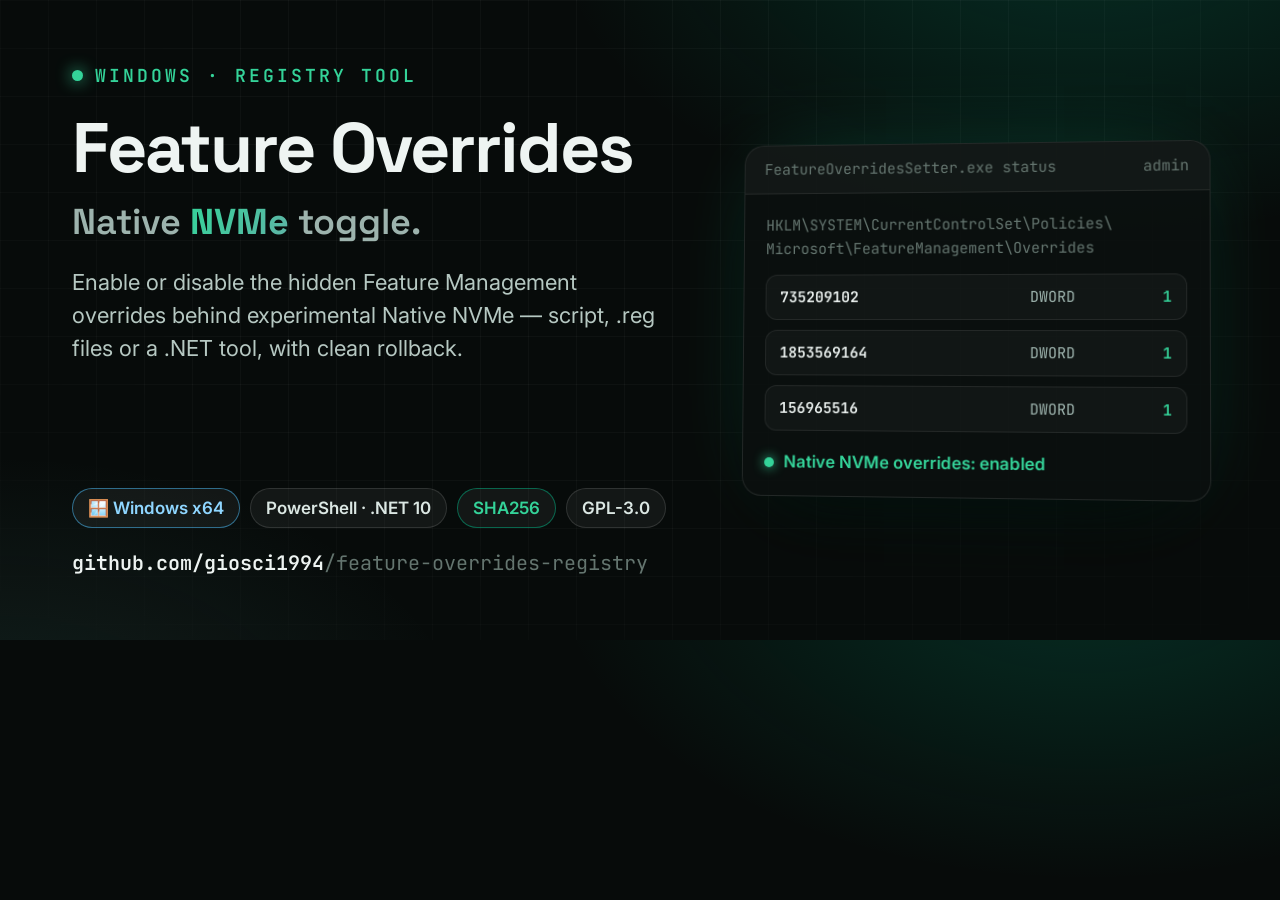
<file: docs/social-preview.html>
<!doctype html>
<!-- Source of docs/social-preview.png (1280x640), the GitHub social preview.
     Regenerate (Firefox, any OS), from the folder of this file:
       firefox --headless --window-size=1280,640 --screenshot social-preview.png social-preview.html
     Same design system as the other projects (Arborae palette, Space Grotesk / Inter / JetBrains Mono). -->
<html lang="en">

<head>
  <meta charset="utf-8" />
  <link rel="preconnect" href="https://fonts.googleapis.com">
  <link rel="preconnect" href="https://fonts.gstatic.com" crossorigin>
  <link
    href="https://fonts.googleapis.com/css2?family=Space+Grotesk:wght@500;600;700&family=Inter:wght@400;500;600&family=JetBrains+Mono:wght@400;600&display=swap"
    rel="stylesheet">
  <style>
    * { margin: 0; padding: 0; box-sizing: border-box; }

    html, body { width: 1280px; height: 640px; overflow: hidden; }

    body {
      font-family: "Inter", "Segoe UI", system-ui, sans-serif;
      color: #eef4f2;
      background:
        radial-gradient(900px 560px at 85% -15%, rgba(0, 181, 133, 0.22), transparent 60%),
        radial-gradient(800px 520px at 0% 120%, rgba(95, 179, 166, 0.14), transparent 60%),
        #070b0a;
      position: relative;
    }

    body::before {
      content: "";
      position: absolute; inset: 0;
      background-image:
        linear-gradient(rgba(255, 255, 255, 0.03) 1px, transparent 1px),
        linear-gradient(90deg, rgba(255, 255, 255, 0.03) 1px, transparent 1px);
      background-size: 48px 48px;
      mask-image: radial-gradient(1000px 620px at 50% 30%, #000 50%, transparent 100%);
    }

    .wrap {
      position: relative;
      height: 100%;
      padding: 64px 72px;
      display: grid;
      grid-template-columns: 1fr 470px;
      gap: 48px;
    }

    .left { display: flex; flex-direction: column; }

    .kicker {
      display: inline-flex; align-items: center; gap: 12px;
      font-family: "JetBrains Mono", Consolas, monospace;
      font-size: 18px; font-weight: 600;
      letter-spacing: 3px; text-transform: uppercase;
      color: #34d399;
    }
    .kicker .dot { width: 11px; height: 11px; border-radius: 50%; background: #34d399; box-shadow: 0 0 16px #34d399; }

    h1 {
      margin-top: 26px;
      font-family: "Space Grotesk", "Segoe UI", sans-serif;
      font-size: 78px; font-weight: 700;
      line-height: 1; letter-spacing: -2px;
    }

    .sub {
      margin-top: 18px;
      font-family: "Space Grotesk", "Segoe UI", sans-serif;
      font-size: 36px; font-weight: 600;
      color: #9db3ad; line-height: 1.2;
    }
    .sub b {
      background: linear-gradient(120deg, #34d399, #5fb3a6);
      -webkit-background-clip: text; background-clip: text; color: transparent;
    }

    .desc {
      margin-top: 22px;
      max-width: 600px;
      font-size: 22px; line-height: 1.5;
      color: #b6c8c2;
    }

    .bottom { margin-top: auto; }

    .badges { display: flex; gap: 12px; flex-wrap: wrap; }
    .badge {
      padding: 10px 18px;
      font-size: 19px; font-weight: 600;
      border-radius: 999px;
      background: rgba(255, 255, 255, 0.05);
      border: 1px solid rgba(255, 255, 255, 0.12);
      color: #dbe7e3;
    }
    .badge.win { border-color: rgba(76, 194, 255, 0.5); color: #8fd6ff; }
    .badge.green { border-color: rgba(0, 181, 133, 0.5); color: #34d399; }

    .repo {
      margin-top: 22px;
      font-family: "JetBrains Mono", Consolas, monospace;
      font-size: 20px; color: #64756f;
    }
    .repo b { color: #eef4f2; font-weight: 600; }

    .right { display: flex; align-items: center; }

    .window {
      width: 100%;
      background: rgba(10, 16, 15, 0.92);
      border: 1px solid rgba(255, 255, 255, 0.1);
      border-radius: 20px;
      overflow: hidden;
      box-shadow: 0 40px 80px -24px rgba(0, 0, 0, 0.7), 0 0 90px -30px rgba(0, 181, 133, 0.35);
      transform: perspective(1400px) rotateY(-6deg) rotateX(2deg);
    }

    .bar {
      display: flex; justify-content: space-between; align-items: center;
      padding: 14px 20px;
      background: rgba(255, 255, 255, 0.03);
      border-bottom: 1px solid rgba(255, 255, 255, 0.08);
      font-family: "JetBrains Mono", Consolas, monospace;
      font-size: 15px; color: #64756f;
    }


    .badges { flex-wrap: nowrap; gap: 10px; }
    .badge { font-size: 17px; padding: 9px 15px; white-space: nowrap; }

    h1 { font-size: 70px; white-space: nowrap; }
    .reg { padding: 20px 22px; font-family: 'JetBrains Mono', monospace; font-size: 15px; color: #9db3ad; line-height: 1.6; }
    .reg .k { color: #64756f; margin-bottom: 14px; word-break: break-all; }
    .row { display: grid; grid-template-columns: 1fr 90px 40px; gap: 10px; padding: 10px 14px; border-radius: 12px; background: rgba(255,255,255,0.03); border: 1px solid rgba(255,255,255,0.08); margin-top: 10px; }
    .row b { color: #eef4f2; font-weight: 600; } .row .v { color: #34d399; font-weight: 600; text-align: right; }
    .state { margin-top: 18px; display: flex; gap: 10px; align-items: center; color: #34d399; font-family: 'Inter', sans-serif; font-size: 17px; font-weight: 600; }
    .state i { width: 10px; height: 10px; border-radius: 50%; background: #34d399; box-shadow: 0 0 12px #34d399; }
  </style>
</head>

<body>
  <div class="wrap">
    <div class="left">
      <span class="kicker"><span class="dot"></span> Windows · Registry tool</span>
      <h1>Feature Overrides</h1>
      <div class="sub">Native <b>NVMe</b> toggle.</div>
      <div class="desc">
        Enable or disable the hidden Feature Management overrides behind experimental Native NVMe — script, .reg files or a .NET tool, with clean rollback.
      </div>

      <div class="bottom">
        <div class="badges">
          <span class="badge win">🪟 Windows x64</span>
          <span class="badge ">PowerShell · .NET 10</span>
          <span class="badge green">SHA256</span>
          <span class="badge ">GPL-3.0</span>
        </div>
        <div class="repo"><b>github.com/giosci1994</b>/feature-overrides-registry</div>
      </div>
    </div>

    <div class="right">
      <div class="window">
        <div class="bar"><span>FeatureOverridesSetter.exe status</span><span>admin</span></div>
        <div class="reg">
          <div class="k">HKLM\SYSTEM\CurrentControlSet\Policies\<br>Microsoft\FeatureManagement\Overrides</div>
          <div class="row"><b>735209102</b><span>DWORD</span><span class="v">1</span></div>
          <div class="row"><b>1853569164</b><span>DWORD</span><span class="v">1</span></div>
          <div class="row"><b>156965516</b><span>DWORD</span><span class="v">1</span></div>
          <div class="state"><i></i>Native NVMe overrides: enabled</div>
        </div>
      </div>
    </div>
  </div>
</body>

</html>
</file>
